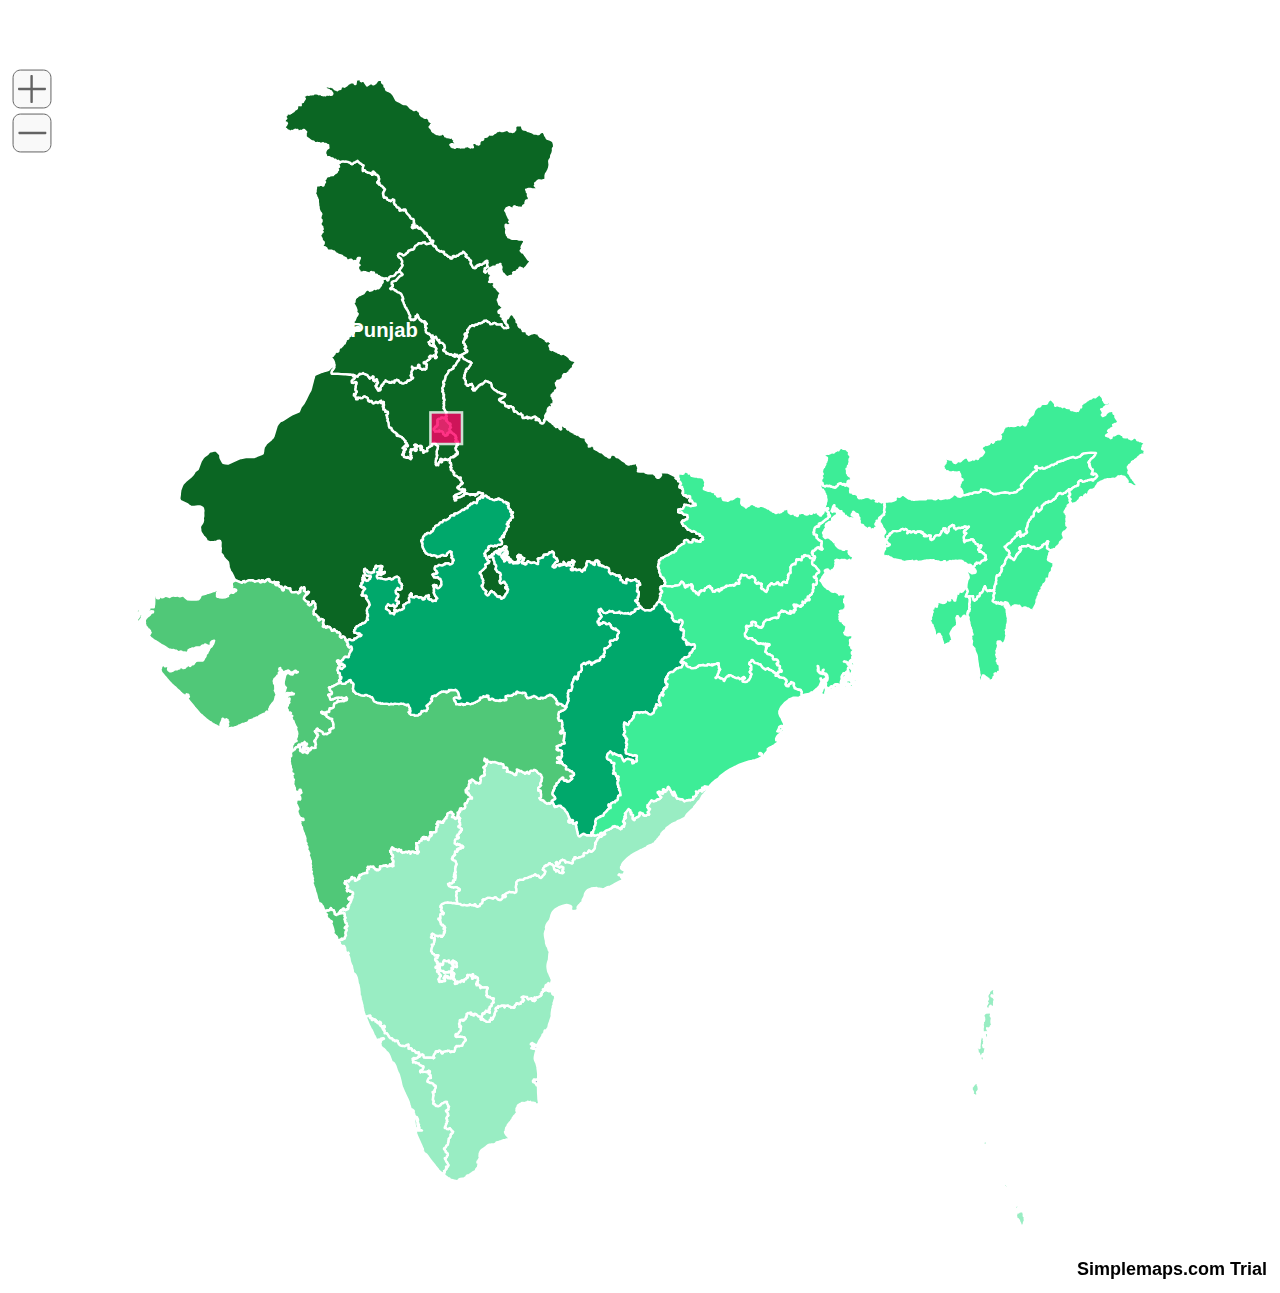
<file: static/test.html>
<!DOCTYPE html>
<html lang="en">
  <head>
    <meta http-equiv="content-type" content="text/html; charset=UTF-8">
    <title>Country Map Example</title>
    <script src="mapdata.js"></script>
    <script src="countrymap.js"></script>
  </head>
  <body>
  <h1></h1>
    <div id="map"></div>
    
    
      
	</body>
</html>
</file>
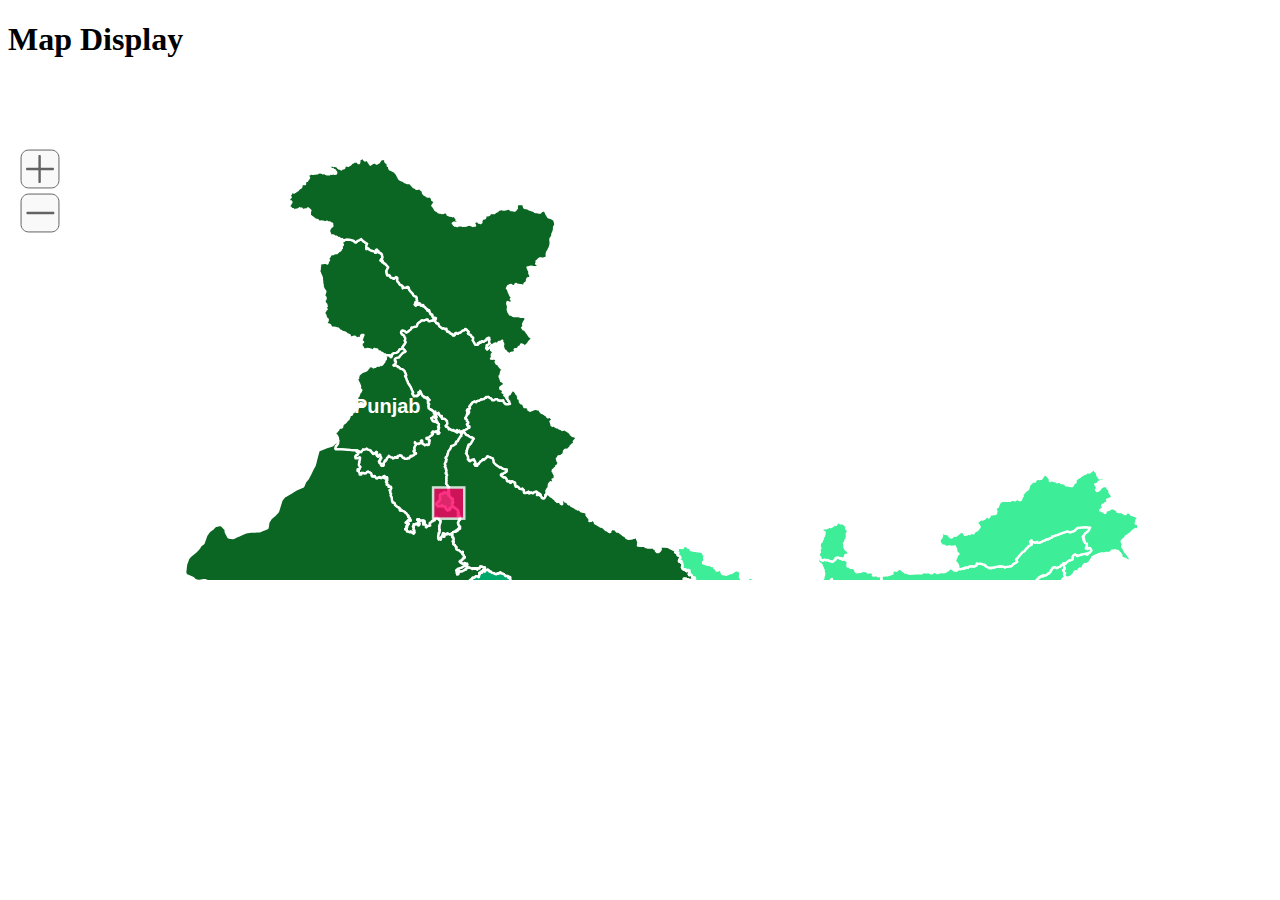
<file: templates/graph.html>
<!DOCTYPE html>
<html lang="en">
<head>
    <meta charset="UTF-8">
    <meta name="viewport" content="width=device-width, initial-scale=1.0">
    <title>Graph Page</title>
    
</head>
<body>
    <div class="box-container">
        <h1>Map Display</h1>
        <div class="iframe-container">
            <iframe src="test.html" width="100%" height="500px" frameborder="0"></iframe>
        </div>
    </div>
</body>
</html>
</file>
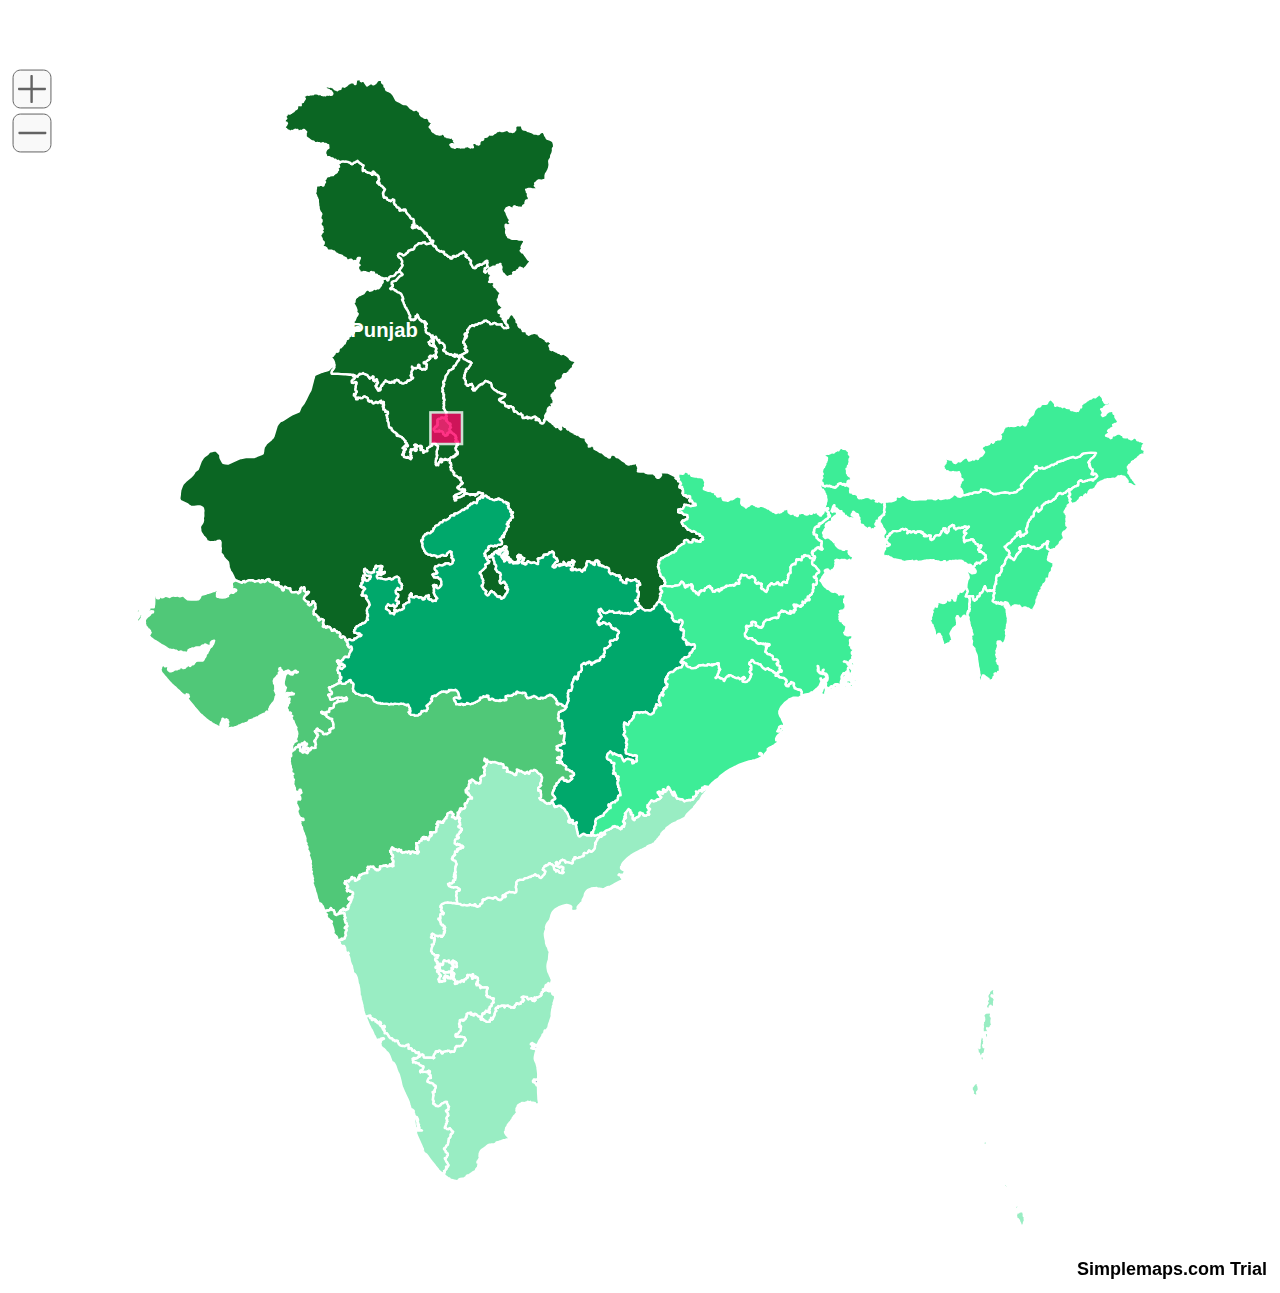
<file: templates/test.html>
<!DOCTYPE html>
<html lang="en">
  <head>
    <meta http-equiv="content-type" content="text/html; charset=UTF-8">
    <title>Country Map Example</title>
    <!-- <script src="/templates/mapdata.js"></script> -->
    <!-- <script src="/templates/countrymap.js"></script> -->
    <script type="text/javascript" src="mapdata.js"></script>
    <script  type="text/javascript" src="countrymap.js"></script>


  </head>
  <body>
  <h1></h1>
    <div id="map"></div>
    
    
      
	</body>
</html>
</file>
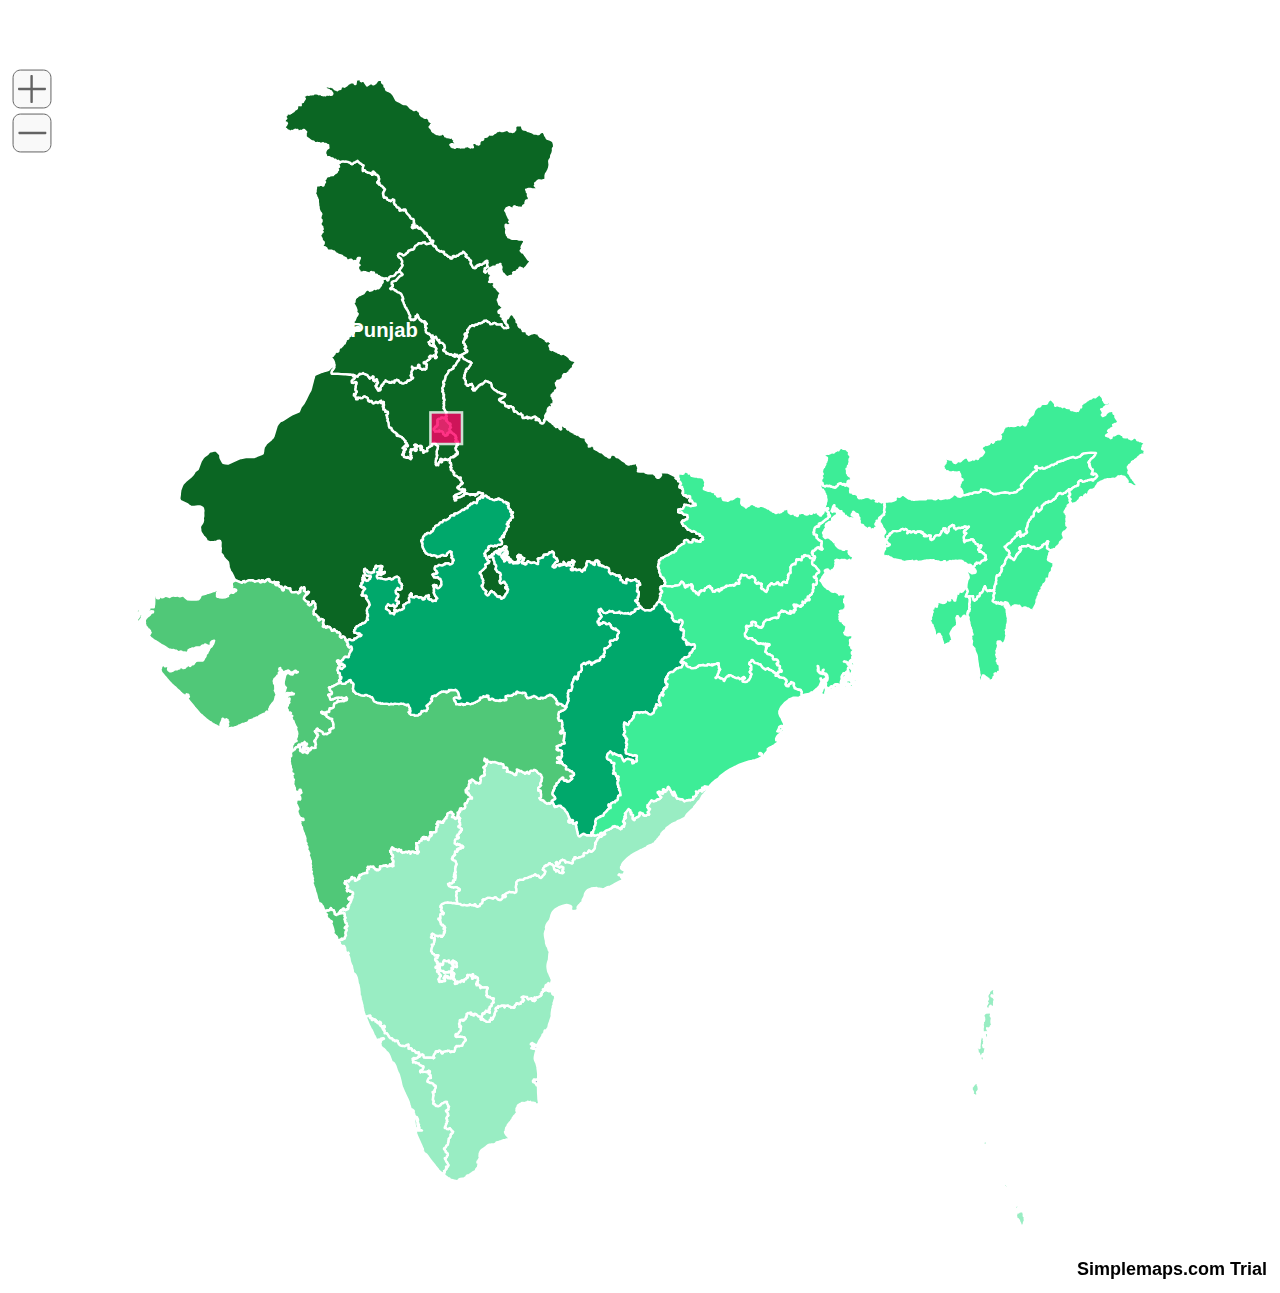
<file: templates/tres.html>
<!DOCTYPE html>
<html lang="en">
  <head>
    <meta http-equiv="content-type" content="text/html; charset=UTF-8">
    <title>Country Map Example</title>
    <script src="mapdata.js"></script>
    <script src="countrymap.js"></script>
  </head>
  <body>
  <h1></h1>
    <div id="map"></div>
    
    
      
	</body>
</html>
</file>
